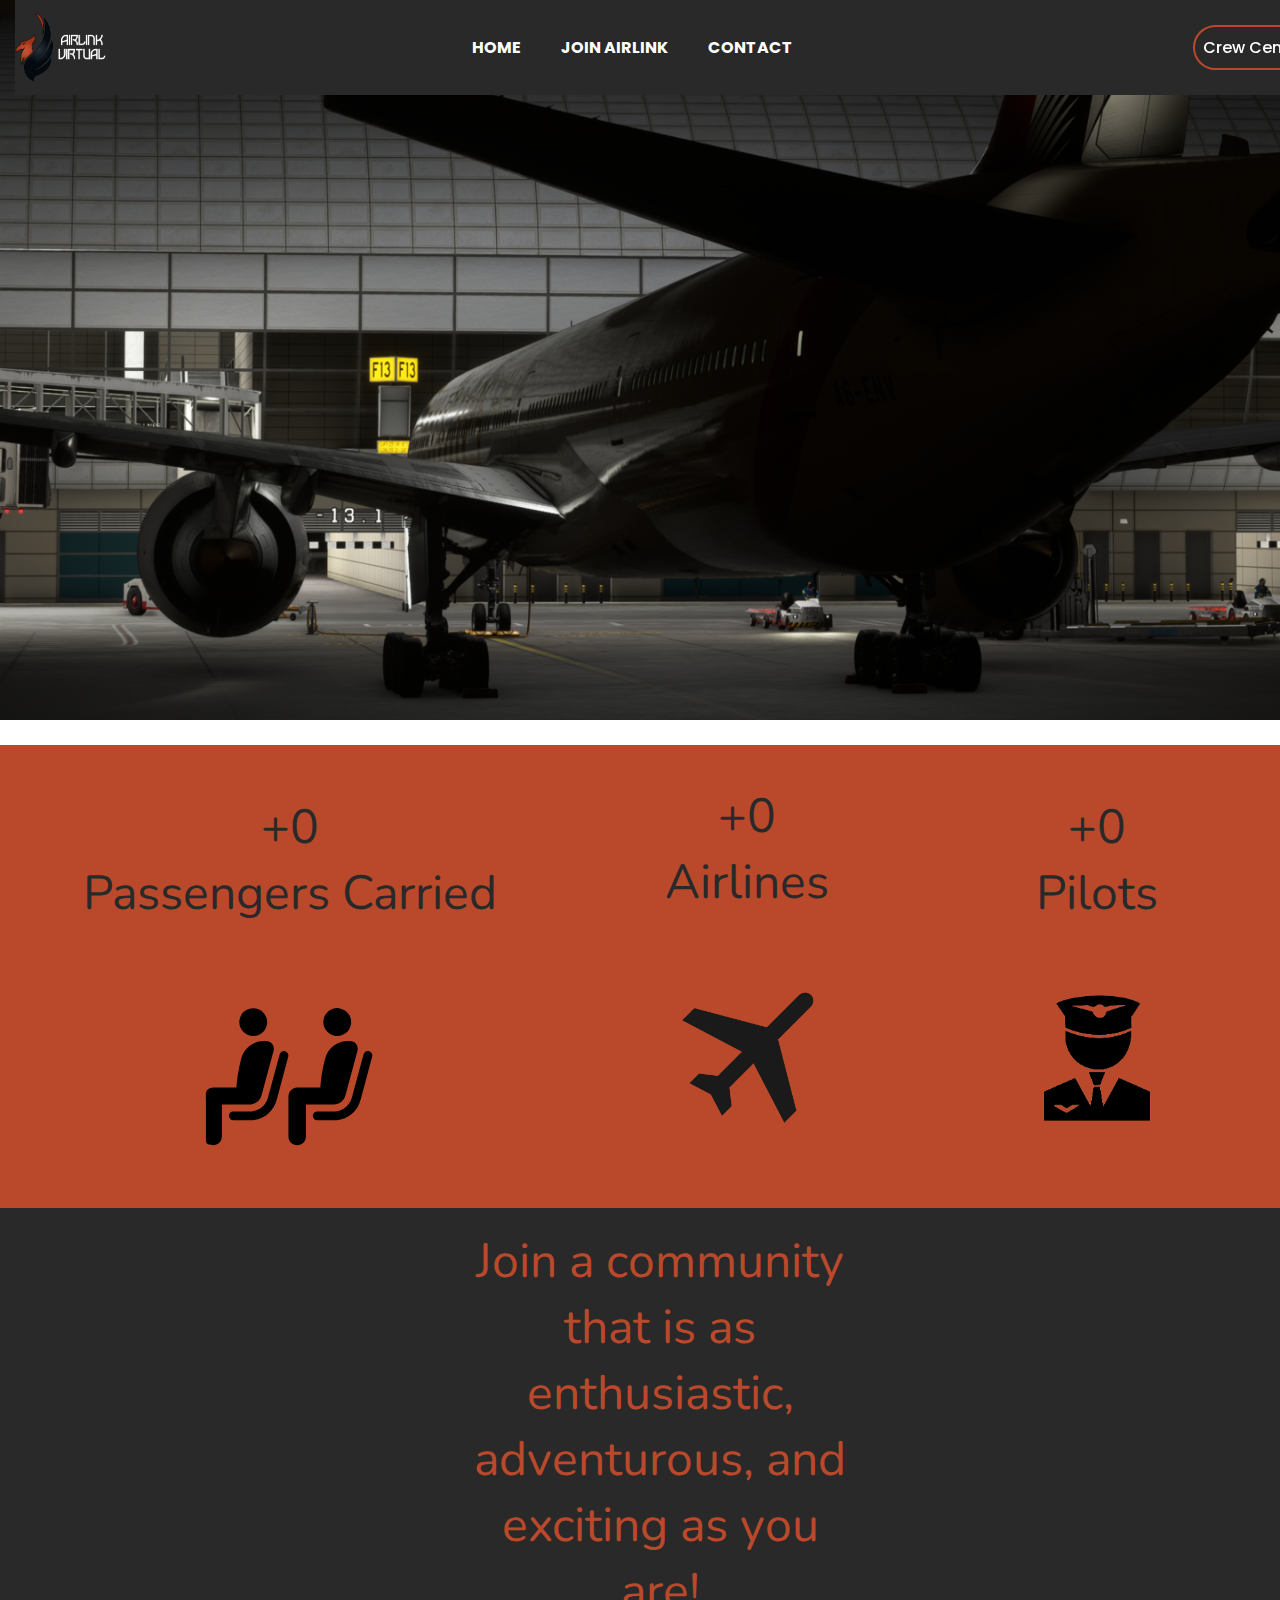
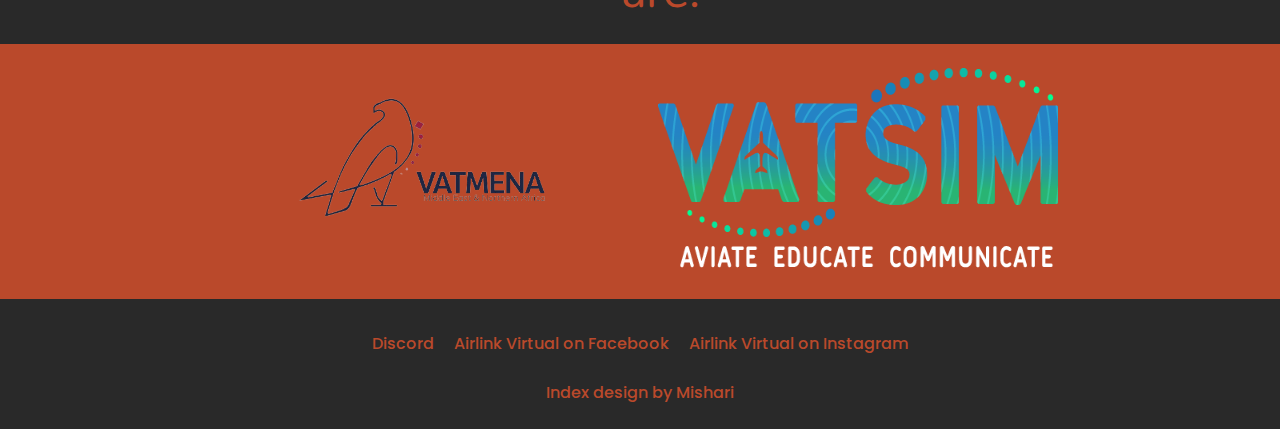
<file: index.html>
<!DOCTYPE html>
<html lang="en">
  <head>
    <meta charset="UTF-8" />
    <meta name="viewport" content="width=device-width, initial-scale=1.0" />
    <meta name="author" content="Airlink Virtual" />
    <meta
      name="description"
      content="Airlink Virtual is a dynamic and innovative virtual airline community partnered with VATMENA and registered with VATSIM, offering a realistic aviation experience with a diverse fleet, engaging global events, and extensive airline options. Join us to explore the skies, connect with a passionate community, and enjoy authentic virtual flying. Visit Airlink Virtual to get started."
    />
    <title>Airlink Virtual</title>
    <link rel="stylesheet" href="style.css" type="text/css" />
    <link rel="icon" type="image/x-icon" href="/images/logoTab.png" />
  </head>
  <body>
    <header>
      <nav>
        <img src="/images/logo.png" alt="logo" height="75px" class="navImage" />
        <div class="nav-content">
          <center>
            <ul>
              <li><a href="index.html">HOME</a></li>
              <li>
                <a
                  href="https://crew.airlinkvirtual.com/register"
                  target="_blank"
                  >JOIN AIRLINK</a
                >
              </li>
              <li><a href="contact.html">CONTACT</a></li>
              <li>
                <a
                  href="https://crew.airlinkvirtual.com/dashboard"
                  target="_blank"
                  ><span class="nav-button">Crew Center</span></a
                >
              </li>
            </ul>
          </center>
        </div>
      </nav>
    </header>
    <div class="slider">
      <div class="slides">
        <img src="/images/ad3.png" alt="none" class="adImags" />
        <img src="/images/ad4.png" alt="none" class="adImags" />
        <img src="/images/ad5.png" alt="none" class="adImags" />
        <img src="/images/ad6.png" alt="none" class="adImags" />
        <img src="/images/ad7.png" alt="none" class="adImags" />
        <img src="/images/ad8.png" alt="none" class="adImags" />
        <img src="/images/ad0.jpg" alt="Image 1" class="adImags" />
        <img src="/images/ad1.png" alt="Image 2" class="adImags" />
        <img src="/images/ad2.png" alt="Image 3" class="adImags" />
      </div>
    </div>
    &nbsp;
    <section class="stats other padd">
      <div class="info-container">
        <div class="info-section">
          <span class="stat-text"
            >+<span class="animate-num" id="value">0</span><br />Passengers
            Carried</span
          >
          <br />
          <img src="/images/passengers.svg" alt="passengers" class="stat-img" />
        </div>
        <div class="info-section">
          <span class="stat-text airline-stat"
            >+<span class="animate-num" id="value0">0</span><br />Airlines</span
          >
          <br />
          <img src="/images/airplane.png" alt="airplane" class="stat-img" />
        </div>
        <div class="info-section">
          <span class="stat-text pilot-stat"
            >+<span class="animate-num" id="value1">0</span><br />Pilots</span
          >
          <br />
          <img src="/images/pilot.png" alt="pilot" class="stat-img" />
        </div>
      </div>
    </section>
    <section class="discord-corner black padd" id="contact">
      <div class="discord-box">
      </div>
      <div class="discord-box">
        <span class="highlights"
          >Join a community that is as enthusiastic, adventurous, and exciting
          as you are!</span
        >
      </div>
    </section>

    <section class="partner-container other padd">
      <center>
        <a href="https://vatsim.me/" target="_blank">
          <img src="/images/vatmena.png" alt="vatmena" class="adv-images" />
        </a>
        <a href="https://vatsim.net/" target="_blank">
          <img src="/images/vatsim.png" alt="vatsim" class="adv-images" />
        </a>
      </center>
    </section>

    <section class="footerArea">
      <footer>
        <div class="linksCode black padd">
          <div class="social">
            <ul class="footerStuff-container inline-list">
              <li class="footer-items">
                <a href="https://discord.com/invite/ePXcpFZF" target="_blank">
                  <span class="captionWorkers">Discord</span>
                </a>
              </li>
              <li class="footer-items">
                <a href="https://www.facebook.com/airlinkva" target="_blank">
                  <span class="captionWorkers"
                    >Airlink Virtual on Facebook</span
                  >
                </a>
              </li>
              <li class="footer-items">
                <a
                  href="https://www.instagram.com/airlink_virtual/"
                  target="_blank"
                >
                  <span class="captionWorkers"
                    >Airlink Virtual on Instagram</span
                  >
                </a>
              </li>
            </ul>
          </div>
          <div class="workers">
            <ul class="footerStuff-container">
              <li class="footer-items">
                <a href="https://github.com/Pilot-Mishari" target="_blank">
                  <span class="captionWorkers">Index design by Mishari</span>
                </a>
              </li>
            </ul>
          </div>
        </div>
      </footer>
    </section>
    <script src="data-fetch.js" type="module"></script>
    <script src="script.js"></script>
  </body>
</html>
</file>
<file: style.css>
@import url("https://fonts.googleapis.com/css2?family=Rubik:ital,wght@0,300..900;1,300..900&display=swap");
@import url('https://fonts.googleapis.com/css2?family=Nunito:ital,wght@0,200..1000;1,200..1000&display=swap');
@import url('https://fonts.googleapis.com/css2?family=Poppins:wght@400;500&display=swap');

body {
  font-family: "Poppins", sans-serif;
  font-weight: 400;
  font-style: normal;
  margin: 0;
  padding: 0;
  overflow-x: hidden;
}

.padd {
  padding: 8px;
}

header {
  text-align: center;
  color: #fff;
  padding: 15px;
  position: fixed;
  width: 100%;
  background: none;
  cursor: pointer;
  z-index: 2;
}

nav {
  font-family: "Poppins", sans-serif;
  font-weight: 500;
  font-style: normal;
  display: flex;
  justify-content: space-between;
  align-items: center;
  position: fixed;
  background-color: #292929;
  width: 100%;
  top: 0;
  padding: 10px 0;
  z-index: 1000;
}

nav ul {
  list-style-type: none;
  margin: 0;
  padding: 0;
  display: flex;
  justify-content: center;
  align-items: center;
}

nav ul li {
  display: inline-block;
  margin: 0 20px;
}

nav ul li a {
  text-decoration: none;
  color: #fff;
  font-weight: bold;
  transition: color 0.3s ease;
}

nav ul li a:hover {
  color: #BA492B;
}

.stats {
  color: whitesmoke;
  text-align: center;
  margin: 50px 0;
  width: 100%;
  height: auto;
}

.numbers {
  font-size: 150px;
}

.textNumber {
  font-size: 90px;
}

.number-box {
  text-align: center;
  height: auto;
  width: 370px;
  background-color: #212121;
  box-shadow: 13px solid black;
  cursor: default;
  transition: .2s;
}

.number-box:hover {
  transform: scale(1.1);
  z-index: 2;
  transition: .2s;
  -webkit-backdrop-filter: blur(10px);
  backdrop-filter: blur(10px);
}

.slideshow-container {
  width: 100%;
  position: relative;
  margin: auto;
  z-index: -1;
}

.text {
  color: #f2f2f2;
  font-size: 28px;
  padding: 8px 12px;
  position: absolute;
  bottom: 50%;
  width: 100%;
  text-align: center;
}

.numbertext {
  color: #f2f2f2;
  font-size: 12px;
  padding: 8px 12px;
  position: absolute;
  top: 0;
}

.active {
  background-color: #717171;
}

.fade {
  animation-name: fade;
  animation-duration: 1.5s;
}

@keyframes fade {
  from {opacity: .4} 
  to {opacity: 1}
}

@media only screen and (max-width: 300px) {
  .text {font-size: 11px}
}

.text-container {
  background-color: #292929;
  color: whitesmoke;
  width: auto;
  padding: 8px;
}

.navImage {
  margin-right: 20px;
}

.nav-content {
  display: flex;
  justify-content: center;
  align-items: center;
  flex-grow: 1;
}

.stats {
 color: #292929;
  padding: 8px;
  width: 100%;
  font-family: "Nunito", sans-serif;
  margin: 0;
  box-sizing: border-box;
}

.stat-img {
  width: 200px;
  height: auto;
}

.info-container {
  display: flex;
  justify-content: space-around;
  align-items: center;
  width: 100%;
}

.info-section {
  display: flex;
  flex-direction: column;
  align-items: center;
}

.stat-text {
  font-size: 48px;
  color: #292929;
  text-align: center;
  margin-bottom: 10px;
  display: inline-block;
}

.airline-stat {
  z-index: 1;
  transform: translateY(30px);
}

.pilot-stat {
  transform: translateY(-25px);
}

.black {
  background-color: #292929;
}

.other {
  background-color: #BA492B;
}

.discord-container {
  width: 400px;
}

.adv-images {
  width: 400px;
  height: 200px;
  z-index: 2;
  margin: 1rem;
}

.discord-corner {
  display: flex; 
  justify-content: center;
  align-items: center;
  gap: 20px;
  padding: 20px;
}

.discord-box {
  display: flex;
  justify-content: center;
  align-items: center;
}

.highlights {
  color: #BA492B;
  font-family: "Nunito", sans-serif;
  font-size: 48px;
  max-width: 400px;
  margin-left: 20px; 
  text-align: center;
}

a {
  text-decoration: none;
  font-weight: 500;
  color: #BA492B;
  transition: .3s;
}

a:hover {
  color: whitesmoke;
  transition: .3s;
}

.footerArea {
  width: 100%;
}

.footerStuff-container {
  list-style-type: none;
  display: flex;
  justify-content: center;
  gap: 20px;
  padding: 0;
}

.footer-items {
  margin-top: 8px;
}

.inline-list {
  display: flex;
  flex-wrap: wrap;
  justify-content: center;
  gap: 20px;
}


.nav-button{
  float: right;
  z-index: 3;
  padding: 8px;
  font-family: "Poppins", sans-serif;
  font-weight: 500;
  font-style: normal;
  background-color: transparent;
  border: 2px solid #BA492B;
  border-radius: 25px;
  transform: translateX(360px);
  transition: .3s;
}

.nav-button:hover{
  background-color: #BA492B;
  color: whitesmoke;
  transition: .3s;
}
.slider {
  width: 100%;
  overflow: hidden;
  position: relative;
}

.slides {
  display: flex;
  transition: transform 0.5s ease-in-out;
}

.slides .adImags {
  width: 100%;
  height: auto;
  flex-shrink: 0;
}

.airline{
  width: 800px;
  height: 330px;
}
</file>
